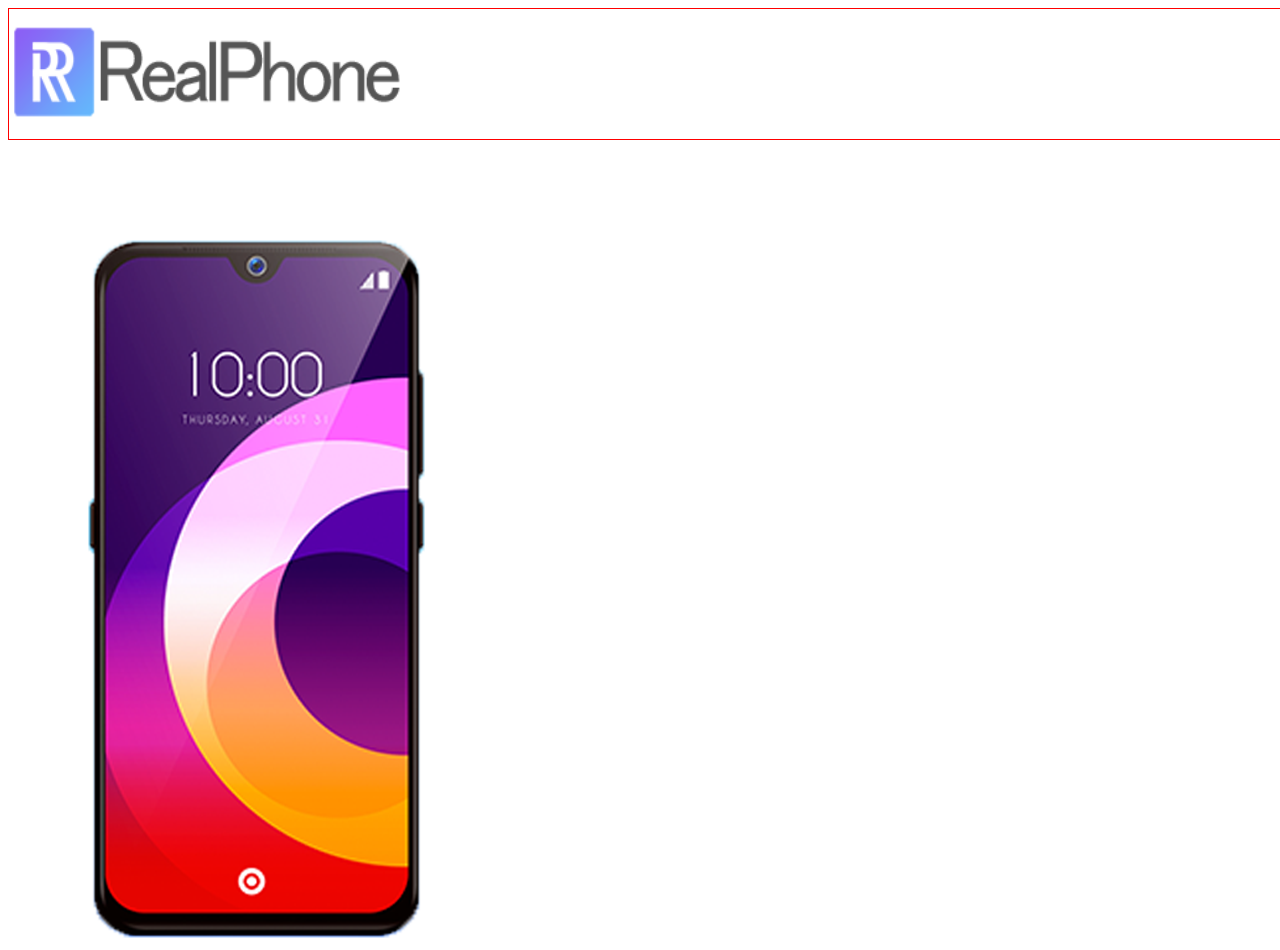
<file: index.html>
<!DOCTYPE html>
<html lang="en">
<head>
    <meta charset="UTF-8">
    <meta http-equiv="X-UA-Compatible" content="IE=edge">
    <meta name="viewport" content="width=device-width, initial-scale=1.0">
    <link rel="stylesheet" href="style.css">
    <title>Document</title>
</head>
<body>
    <header>
         <div class="logo">
            <img src="images/logo.png" alt="">
         </div>

         <nav class="navbar">
                 <ul class="menu-list">
                     <li><a href="">Home</a></li>
                     <li><a href="">Phone</a></li>
                     <li><a href="">Accessories</a></li>
                     <li><a href="">Cart</a></li>

                 </ul>
         </nav>
    </header>
    <div class="main-content">
       <div class="phone">
         <img src="images/mobile.png"  class="phone-img"alt="">
       </div>  
       <div class="right-content">
           <div class="col-1">
               <img src="images/battery.png" alt="">

           </div>
           <div class="col-2">
       
           </div>
       </div>
   
    </div>
</body>
</html>
</file>
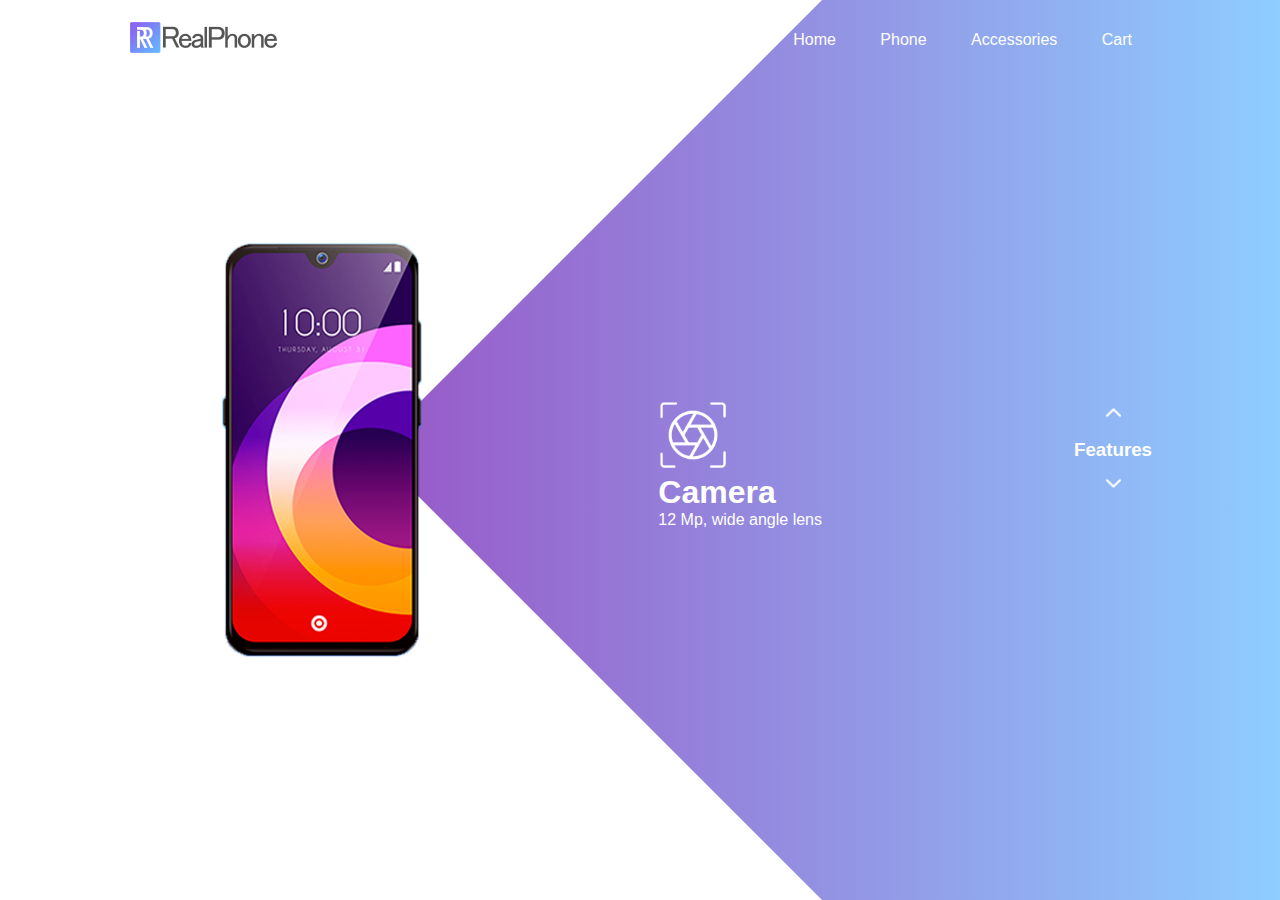
<file: index2.html>
<!DOCTYPE html>
<html lang="en">
<head>
    <meta charset="UTF-8">
    <meta http-equiv="X-UA-Compatible" content="IE=edge">
    <meta name="viewport" content="width=device-width, initial-scale=1.0">
    <link rel="stylesheet" href="style2.css">
    <title>Document</title>
</head>
<body>

    <div class="main">
  <nav> 
      <div class="logo">
        <img src="images/logo.png" alt="">

      </div>
       <div class="nav-links">
        <ul class="">
            <li><a href="">Home</a></li>
            <li><a href="">Phone</a></li>
            <li><a href="">Accessories</a></li>
            <li><a href="">Cart</a></li>
        </ul>
       </div>
  </nav>
    <div class="information">
        <div class="overlay"></div>
        <img src="images/mobile.png" alt="" class="mobile">
        <div id="circle">
            <div class="featured one">
                <img src="images/camera.png" alt="">
                <h1>Camera</h1>
                <p>12 Mp, wide angle lens</p>
            </div>
            <div class="featured two">
                <img src="images/processor.png" alt="">
                <h1>Proccessor</h1>
                <p>Snapdragon Octa-core 11nm</p>
            </div>
            <div class="featured three">
                <img src="images/display.png" alt="">
                <h1>Display</h1>
                <p>6.5" Mini-Drop Fullscreeen</p>
            </div>
            <div class="featured four">
                <img src="images/battery.png" alt="">
                <h1>Battery Life</h1>
                <p>5000mAh, 720Hrs Standby</p>
            </div>

        </div>

    </div>
  
    <div class="control">
<img src="images/arrow.png" id="upBtn" alt="">
 <h3>Features</h3>
 <img src="images/arrow.png" id="downBtn" alt="">

    </div>
</div>
<script>
    var cricel=document.getElementById('circle');
    var upbtn=document.getElementById('upBtn');
    var downbtn=document.getElementById('downBtn');
    var transformvalue=cricel.style.transform;
    var alltransform;

    //we need to rotate the circel suing the up and down arrow

    upbtn.onclick=function(){
      //clockwise rotate
      alltransform=transformvalue+"rotate(-90deg)";
      cricel.style.transform=alltransform;
      transformvalue=alltransform;
    }

    downbtn.onclick=function(){
      //counterclock wise rotate
      alltransform=transformvalue+"rotate(90deg)";
      cricel.style.transform=alltransform;
      transformvalue=alltransform;
    }
</script>
</body>
</html>
</file>
<file: style.css>
body{
    background-color: linear-gradient(to right, #9c27b0,#8ecdff);
}

header{
   height: 130px;
   border: 1px solid red; 
   width: 100%;
   margin: auto;
   width:1800px;
   display: flex;
   align-items: center;
   justify-content: space-between;
}
.logo{
    width:40%;
}
.logo img{
width:60%;
height: 100px;
}
.navbar{
width:70%;

}
.menu-list{
    list-style: none;
    display: flex;
    justify-content: flex-end;
    margin-right: 90px;
}
nav ul li{
    margin: 10px 10px;

}
.menu-list li a{
    text-decoration: none;
}

.main-content{
    width:1800px ;
    display: flex;
    align-items: center;
    margin: auto;
    /* border: 1px solid blue; */
    display: flex;
    /* margin: auto; */

}
.phone{
    width: 20%;
    height: auto;
    margin-left:80px;
    margin-top:100px;
}
.phone-img{
    height: auto;
    max-width:100%;
    

}
</file>
<file: style2.css>
*{
    margin:0;
    padding: 0;
    font-family:sans-serif;

}

.main{
    width:100%;
    height: 100vh;
    position:relative;
    overflow: hidden;
    /* background-color: yellowgreen; */
    background:linear-gradient(to right, #9c27b0,#8ecdff);
}

nav{
    position: sticky;
    width: 80%;
    margin: 20px auto;
    z-index:1;
    display: flex;
    align-items: center;
}
.logo{
flex-basis: 20%;}
.logo img{
    width:150px;
}
.nav-links{
flex: 1;
text-align:right ;
}

.nav-links ul li{
    list-style: none;
    display: inline-block;
    margin: 0 20px;
}
.nav-links ul li a{
    text-decoration: none;
    color: #ffff;
}
.information{
    width: 1000px;
    height: 1000px;
    position: absolute;
    top:50%;
    left:-10%;
    transform: translateY(-50%);

}
#circle{
    display: block;
    width: 1000px;
    height: 1000px;
    position: absolute;
    top:0;
    left:0;
  border-radius: 50%;
 transform: rotate(0deg);
 transition: 1s;
}
.featured img{
width:70px;
}
.featured{
    position: absolute;
    /* display: flex; */
    color: white;
}
.featured div{
    margin-left:30px;
}
.featured div p{
    margin-top: 8px;
}
.one{
    top:450px;
    right:50px;
}
.two{
    top:150px;
    left:350px;
    transform: rotate(-90deg);

}
.three
{
    bottom:450px;
    left:50px;
    transform: rotate(-180deg);
}
.four{
    bottom:150px;
    right:350px;
    transform: rotate(-270deg);

}
.mobile{
    width:200px;
    position: absolute;
    top:50%;
    left:35%;
    transform: translateY(-50%);
    z-index: 1;
}
.control{
    position: absolute;
    right:10%;
    top:50% ;
    transform: translateY(-50%);
    text-align: center;
}
.control h3{
    margin: 15px 0;
    color: #fff;
}
#upBtn{
    width: 15px;
    cursor: pointer;
  
}

#downBtn{
    width: 15px;
    cursor: pointer;
    transform: rotate(180deg);
}
.overlay{
    width:0;
    height:0 ;
    border-right:500px solid  transparent;
    border-left:500px solid white;
    border-bottom:500px solid white ;
    border-top:500px solid  white;
    position: absolute;
    left:0;
    top:0;
}
</file>
